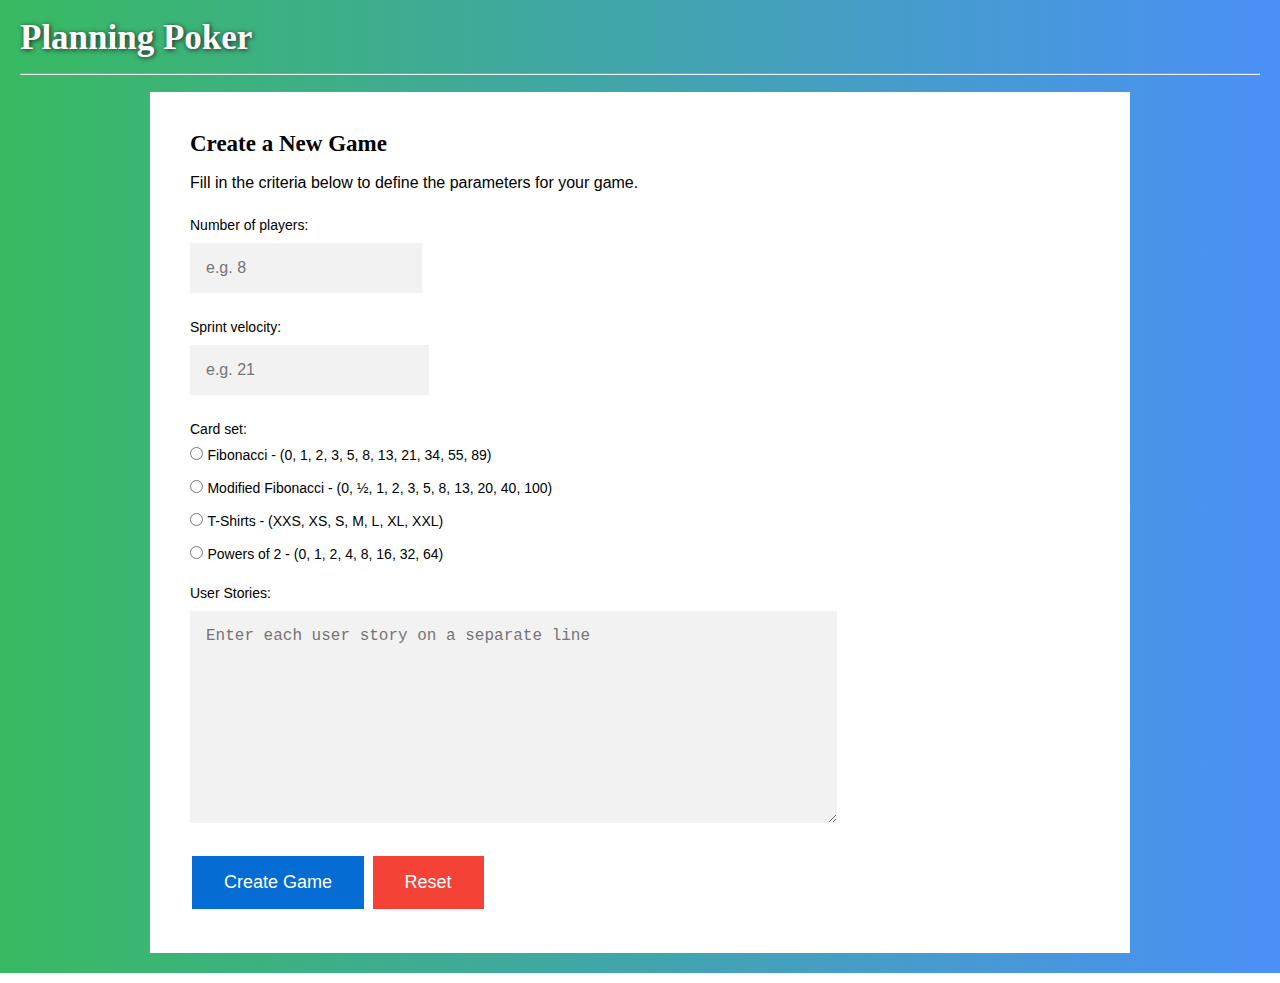
<file: lobby.html>
<!DOCTYPE html>
<html>

<head>
    <title>Lobby | Planning Poker</title>
    <link rel="stylesheet" href="styles.css">
</head>

<body>
    <header>
        <h1>Planning Poker
            <hr>
        </h1>
    </header>

    <main>
        <div id="lobbytitle">
            <h2>Create a New Game</h2>
            <p>Fill in the criteria below to define the parameters for your game.</p><br>
        </div>

        <div id="lobbyform">
            <form>
                <label for="numplayers">Number of players: </label><br>
                <!--I defined the max number of players as 20; however, we can change this if need be-->
                <input type="number" id="numplayers" name="numplayers" min="1" max="20" placeholder="e.g. 8"
                    required><br><br>
                <label for="velocity">Sprint velocity: </label><br>
                <input type="number" id="velocity" name="velocity" min="1" placeholder="e.g. 21" required><br><br>

                <label for="cardset">Card set:</label><br>
                <input type="radio" name="cardset" id="fibonacci" value="fibonacci" required>
                <label for="fibonacci">Fibonacci - (0, 1, 2, 3, 5, 8, 13, 21, 34, 55, 89)</label><br>
                <input type="radio" name="cardset" id="modfibonacci" value="modfibonacci" required>
                <label for="modfibonacci">Modified Fibonacci - (0, ½, 1, 2, 3, 5, 8, 13, 20, 40, 100)</label><br>
                <input type="radio" name="cardset" id="tshirts" value="tshirts" required>
                <label for="tshirts">T-Shirts - (XXS, XS, S, M, L, XL, XXL)</label><br>
                <input type="radio" name="cardset" id="powers" value="powers" required>
                <label for="powers">Powers of 2 - (0, 1, 2, 4, 8, 16, 32, 64)</label><br><br>

                <label for="stories">User Stories:</label><br>
                <textarea name="stories" id="stories" cols="60" rows="10"
                    placeholder="Enter each user story on a separate line" required></textarea><br><br>

                <input type="submit" id="submit" value="Create Game">
                <input type="reset" id="reset">
            </form>
        </div>
    </main>

</body>

</html>
</file>
<file: styles.css>
/* CSS Reset (gets rid of default styling)
   http://meyerweb.com/eric/tools/css/reset/
   v2.0 | 20110126
   License: none (public domain)
*/

html, body, div, span, applet, object, iframe,
h1, h2, h3, h4, h5, h6, p, blockquote, pre,
a, abbr, acronym, address, big, cite, code,
del, dfn, em, img, ins, kbd, q, s, samp,
small, strike, strong, sub, sup, tt, var,
b, u, i, center,
dl, dt, dd, ol,
fieldset, form, label, legend,
table, caption, tbody, tfoot, thead, tr, th, td,
article, aside, canvas, details, embed,
figure, figcaption, footer, header, hgroup,
menu, nav, output, ruby, section, summary,
time, mark, audio, video {
	margin: 0;
	padding: 0;
	border: 0;
	font-size: 100%;
	font: inherit;
	vertical-align: baseline;
}
/* HTML5 display-role reset for older browsers */
article, aside, details, figcaption, figure,
footer, header, hgroup, menu, nav, section {
	display: block;
}
body {
	line-height: 1;
}
blockquote, q {
	quotes: none;
}
blockquote:before, blockquote:after,
q:before, q:after {
	content: '';
	content: none;
}
table {
	border-collapse: collapse;
	border-spacing: 0;
}

/*=========== START ============*/
html {

}
h1, h2, h3, h4, h5 {
  color: black;
  font-weight: bold;
    font-family: Candara;
}
h1 {
  color: white;
  font-size: 35px;
  text-shadow: 1px 1px 5px #202020;
}
h2 {
  margin: 0px 0px 20px 0px;
  font-weight: bold;
  font-size: 23px;
}

body {
  font-family: Arial, Helvetica, sans-serif;
  padding: 20px;
  /* background-color: #0466D2; */
  /* green: #38ba61, blue: #044DE2 */
  background-image: linear-gradient(to right, #38ba61 , #4B90F7);
}
main {
  padding: 40px;
  background: #ffffff;
  max-width: 900px;
  margin: auto;
}
p {
  margin: 0px 0px 10px 0px;
}
label {
  font-size: 14px;
}
input, textarea {
  margin: 10px 0px 10px 0px;
  padding: 16px 16px;
  font-size: 16px;
}
input[type=number], textarea {
  background-color: #f2f2f2;
  border: none;
  min-width: 200px;
}
input[type=button], input[type=submit], input[type=reset], .button {
  background-color: #008CBA;
  border: none;
  color: white;
  padding: 16px 32px;
  text-decoration: none;
  font-size: 18px;
  margin: 4px 2px;
  cursor: pointer;
}
input[type=reset] {
  background-color: #f44336;
}
input[type=submit] {
  /* background-image: linear-gradient(to right, #046CD2, #38ba61); */
  background-color: #046CD2;
}
input[type=submit]:hover {
  background-color: #38ba61;
}
#createNewGame {
	background-color: #38BA61;
}
#lobbyButton {
	background-color: #046CD2;
	display: block;
	text-align: center;
	max-width: 100px;
}
#getStarted {
  display: block;
  background-color: #046CD2;
  border: none;
  padding: 16px 32px;
  margin: 40px auto;
  width: 11em;
  border-radius: 15px;
  text-align: center;
  color: white;
  text-decoration: none;
  font-size: 20px;
  cursor: pointer;
}
#getStarted:hover {
  background-color: #38ba61;
	transform: scale(1.04) perspective(1px)
}

ul {
	padding-left: 0;
}

li {
	margin-left: 40px;
	
}

#sitetitle a {
	color: white;
	text-decoration: none;
}

/*=========== GAMEPAGE ============*/

/* Split the screen in half */
.split {
  position: fixed;
  z-index: 1;
  top: 70;
  overflow-x: hidden;
  padding-top: 20px;
}
/* Control the left side */
.left {
	height: 100%;
	width: 79%;
  left: 10;
}
/* Control the right side */
.right {
	height: 100%;
	width: 20.5%;
  right: 0;
}
/* Control the top and bottom section inside left and right side */
.ltop {
	height: 77%;
  background-color: white;
	border-radius: 8px 0px 0px 0px;
}
.lbottom {
	height: 22.8%;
  background-color: F5F5F5;
	border-top: 2px solid #E5E5E5;
}
.rtop {
	height: 77%;
  background-color: EAEAEA;
}
.rbottom {
	height: 23%;
  background-color: 828282;
	text-align: center;
}

/*-- gamepage's items --*/

button[type="button"] {
  background-color: #0572DC;
  border: none;
	border-radius: 5px;
  color: white;
  padding: 8px 20px;
  text-decoration: none;
  font-size: 15px;
  margin: 4px 2px;
  cursor: pointer;
	transition: all .12s ease-in-out;
}

button[id="nextplayerbutton"] {
  background-color: #04CF3A;
  border: none;
	border-radius: 5px;
  color: white;
  padding: 8px 20px;
  text-decoration: none;
  font-size: 15px;
  margin: 4px 2px;
  cursor: pointer;
	transition: all .12s ease-in-out;
}

button[id="nextplayerbutton"]:hover {
	background-color: #06DF19;
	transform: scale(1.04) perspective(1px)
}

button[id="resetbutton"] {
	background-color: #F99B0F;
}

button[id="resetbutton"]:hover {
	background-color: #F3A410;
	transform: scale(1.04) perspective(1px)
}

button[class="bluebutton"]:hover {
	background-color: #087CCF;
	transform: scale(1.04) perspective(1px)
}

button:disabled {
	background-color: #ABABAB;
}

label[class="pushdown"] {
	color: F1F1F1;
}

button[class="card"] {
	background-color: #0572DC;
  border: solid;
	border-color: black;
	border-radius: 5px;
  color: white;
  text-decoration: none;
  font-size: 30px;
  margin: 4px 3.5px;
  cursor: pointer;
	padding: 56px 46px;
	width: 119.5px;
	transition: all .22s ease-in-out;
}

button[class="card"]:hover {
	transform: scale(1.05) perspective(1px)
}

button[id="noClueCard"] {
	background-color: white;
	color: gray;
}

div[id="storynumsect"] {
	text-align: center;
}

div[id="blacksect"] {
	margin-top: 12px;
	height: 40px;
	background-color: #828282;
	text-align: center;
}

div[class="belowblacksect"] {
	height: 40px;
	text-align: center;
	border: 1px solid #DFDFDF;
}

div[id="story0"] {
	background-color: white;
}

label[id="s"] {
	color: white;
	font-size: 24px;
}

button[id="addstorybutton"] {
	background-color: #FF8300;
	width: 95%;
	height: 30%;
	font-size: 30px;
}
ul ul {
	margin-left: 20px;
}
</file>
